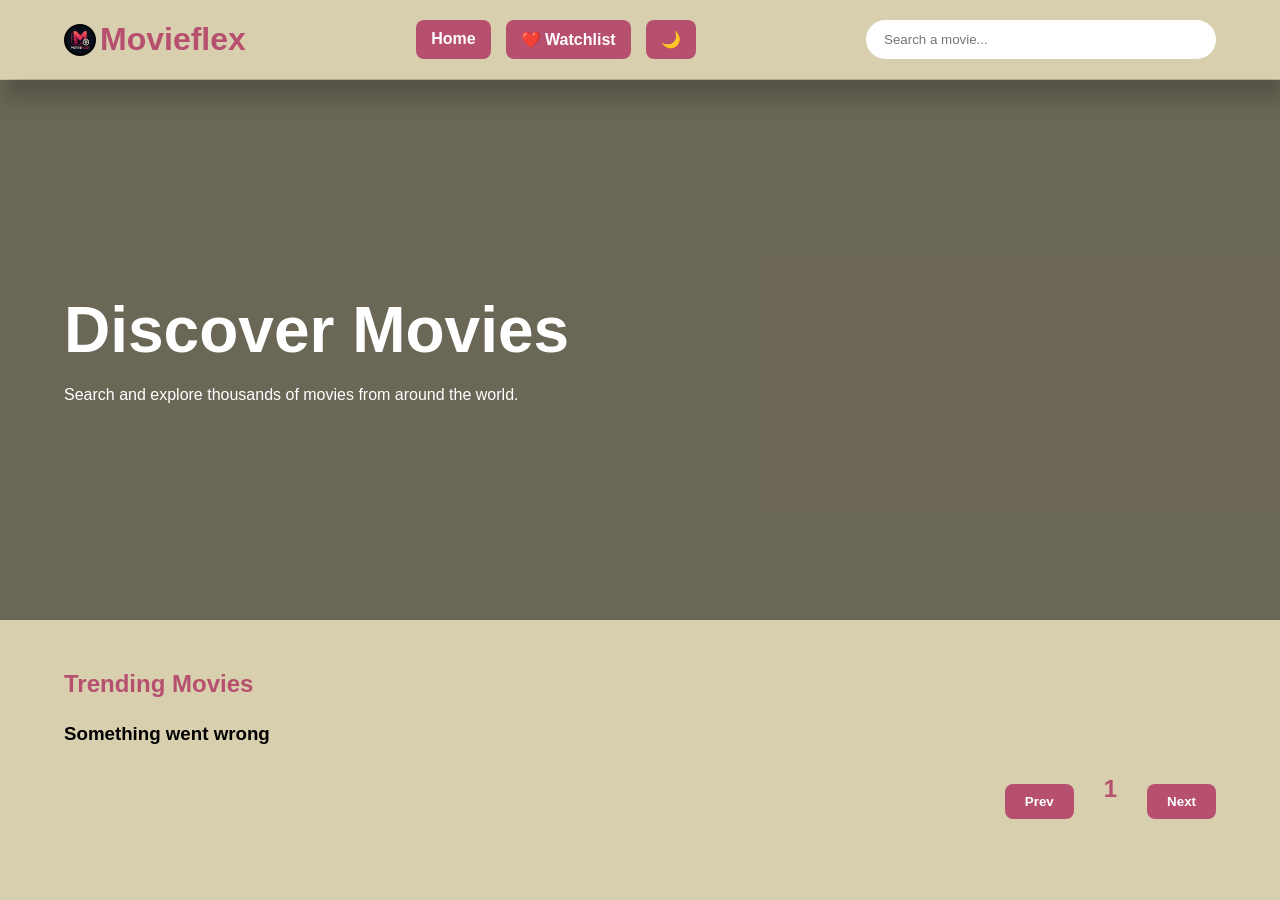
<file: index.html>
<!DOCTYPE html>
<html lang="en">
<head>
    <meta charset="UTF-8">
    <meta name="viewport" content="width=device-width, initial-scale=1.0">
    <title>Movieflex - Discover Movies</title>

    <link rel="icon" href="logo.png">

    <link rel="stylesheet" href="movies.css">
</head>
<body>

    <header>
        <nav>
            <div class="heading">
                <img src="logo.png" class="movieflex-logo" >
                <h1>Movieflex</h1>
            </div>

            <div class="nav-links">
                <a href="index.html" class="homeLink">Home</a>
                <a href="watchList.html" class="watchlistLink">❤️ Watchlist</a>
                <button id="themeBtn">🌙</button>
            </div>


            <input
                type="text"
                id="searchInput"
                placeholder="Search a movie..."
                autocomplete="off"
            >
        </nav>
    </header>

    <section class="hero">
        <div class="overlay">
            <div class="hero-content">
                <h2>Discover Movies</h2>
                <p>
                    Search and explore thousands of movies from around the world.
                </p>
            </div>
        </div>
    </section>

    <section class="movies">

        <h2>Trending Movies</h2>

        <div id="loading">
            <div class="spinner"></div>
            <p>Loading movies...</p>
        </div>

        <div class="movies-container" id="results">

        </div>

        <div class="pagination">
            <button id="prev">Prev</button>

            <h2 id="pageNo">1</h2>

            <button id="next">Next</button>
        </div>

    </section>

    <div class="modal" id="movieModal">

        <div class="modal-content">

            <span class="close">&times;</span>

            <h2 id="modalTitle"></h2>

            <img id="modalPoster" alt="Movie Poster">

            <p id="modalYear"></p>

            <p id="modalGenre"></p>

            <p id="modalDescription"></p>

            <div id="trailerContainer"></div>

        </div>

    </div>

    <script src="movies.js"></script>

</body>
</html>
</file>
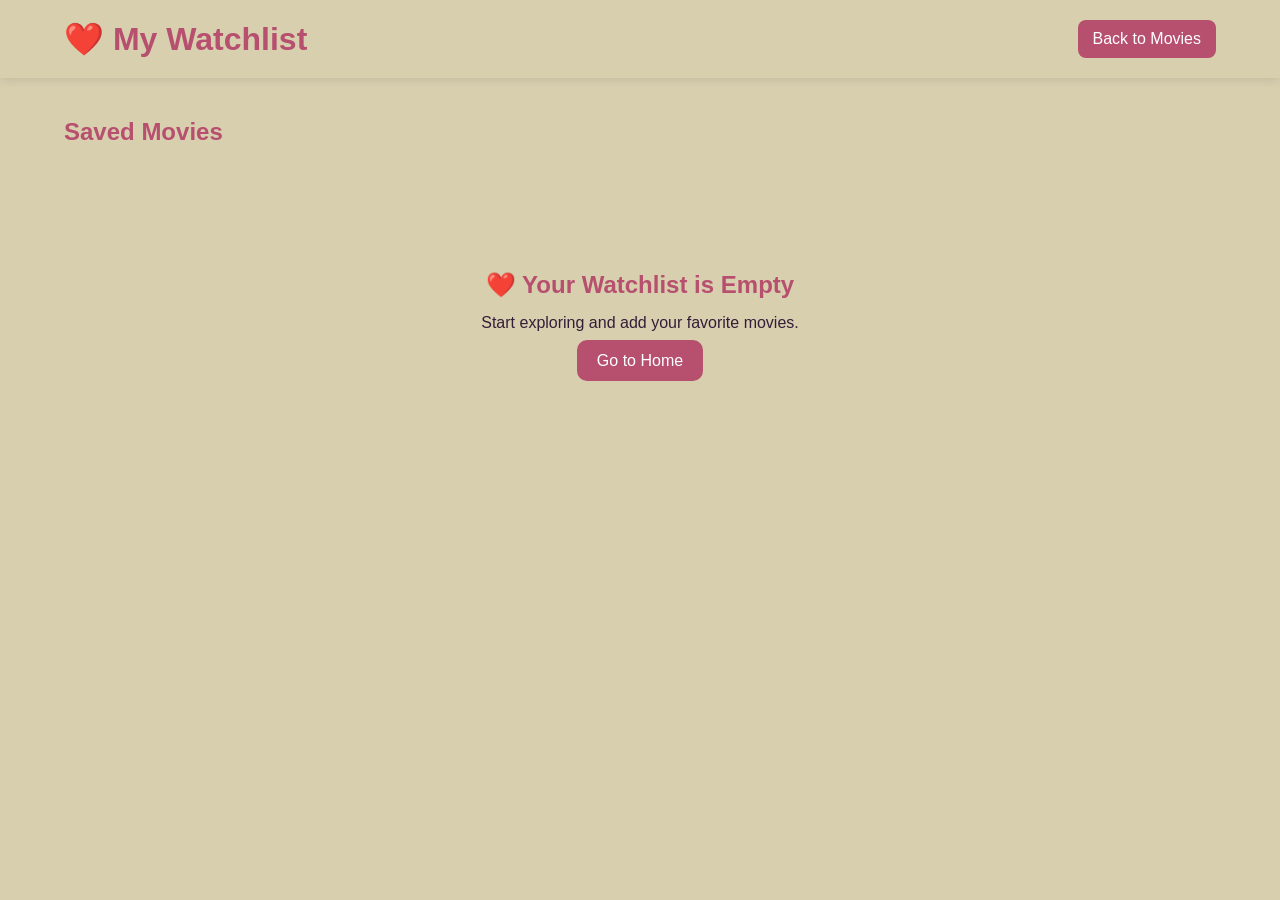
<file: watchList.html>
<!DOCTYPE html>
<html lang="en">
<head>
    <meta charset="UTF-8">
    <meta name="viewport" content="width=device-width, initial-scale=1.0">
    <title>My Watchlist</title>

    <link rel="icon" href="logo.png">
    <link rel="stylesheet" href="watchlist.css">
</head>
<body>

    <header>
        
        <nav>
            <h1>❤️ My Watchlist</h1>

            <a href="index.html" class="home-btn">
                Back to Movies
            </a>
        </nav>
    </header>

    <section class="watchlist">
        <h2>Saved Movies</h2>

        <div class="movies-container" id="watchlistResults">

        </div>
        <div id="emptyMessage">
    <h2>❤️ Your Watchlist is Empty</h2>
    <p>Start exploring and add your favorite movies.</p>
    <a href="index.html">Go to Home</a>
</div>
    </section>


    <script src="watchlist.js"></script>

</body>
</html>
</file>
<file: movies.css>
*{
    margin:0;
    padding:0;
    box-sizing:border-box;
}

body,
nav,
.movie-card,
.modal-content,
input,
button{
    transition:0.3s;
}

body{
    background:#D8CFAF;
    font-family:Arial,sans-serif;
}

nav{
    position:fixed;
    top:0;
    left:0;
    width:100%;
    padding:20px 5%;
    display:flex;
    justify-content:space-between;
    align-items:center;
    background:#D8CFAF;
    z-index:100;
    box-shadow:5px 20px 20px rgba(0,0,0,0.2);
    gap:15px;
}

.heading{
    display: flex;
    align-items: center;
}

.movieflex-logo{
    width: 2rem;
    height: 2rem;
    margin-right: 0.25rem;
    border-radius: 50%;
}

nav h1{
    color:#B74F6F;
    font-size:2rem;
}

.nav-links{
    display:flex;
    gap:15px;
}

#themeBtn{
    background:#B74F6F;
    color:white;
    border:none;
    padding:10px 15px;
    border-radius:8px;
    cursor:pointer;
    font-size:1rem;
}

input{
    flex:1;
    min-width:220px;
    max-width:350px;
    padding:12px 18px;
    border:none;
    border-radius:20px;
    outline:none;
}

.homeLink,
.watchlistLink{
    text-decoration:none;
    background:#B74F6F;
    color:white;
    padding:10px 15px;
    border-radius:8px;
    font-weight:bold;
}

.homeLink:hover,
.watchlistLink:hover{
    transform:scale(1.05);
}

/* Dark Mode */

body.dark{
    background:#121212;
}

body.dark nav{
    background:#1e1e1e;
}

body.dark nav h1{
    color:#ff7aa2;
}

body.dark .movies h2,
body.dark .watchlist h2{
    color:#ff7aa2;
}

body.dark .movie-card{
    background:#2b2b2b;
}

body.dark .movie-info h3,
body.dark .rating span,
body.dark p{
    color:#ddd;
}

body.dark .modal-content{
    background:#222;
    color:#eee;
}

body.dark input{
    background:#333;
    color:white;
}

body.dark #emptyMessage p{
    color:#ddd;
}

.hero{
    margin-top:80px;
    height:60vh;
    background-image:url("https://tse2.mm.bing.net/th/id/OIP.MnnZDo47v2KemiEPsHm9twHaEK?r=0&rs=1&pid=ImgDetMain&o=7&rm=3");
    background-size:cover;
    background-position:center;
}

.overlay{
    width:100%;
    height:100%;
    background:rgba(0,0,0,0.5);
    display:flex;
    align-items:center;
}

.hero-content{
    margin-left:5%;
    color:white;
}

.hero-content h2{
    font-size:4rem;
}

.hero-content p{
    max-width:500px;
    margin-top:15px;
    line-height:1.6;
}

.movies{
    padding:50px 5%;
}

.movies h2{
    color:#B74F6F;
    margin-bottom:25px;
}

.movies-container{
    display:grid;
    grid-template-columns:repeat(auto-fit,minmax(220px,1fr));
    gap:25px;
}

.movie-card{
    background:#567568;
    border-radius:15px;
    overflow:hidden;
    cursor:pointer;
    position:relative;
}

.movie-card:hover{
    transform:translateY(-8px);
    box-shadow:0 10px 25px rgba(51,30,56,0.4);
}

.movie-card:hover h3{
    color:#ff7aa2;
}

.movie-card img{
    width:100%;
    height:350px;
    object-fit:cover;
    transition:0.4s;
}

.movie-card img:hover{
    transform:scale(1.05);
}

.watch-btn{
    position:absolute;
    top:10px;
    right:10px;
    z-index:2;
    color:white;
    background:rgba(0,0,0,0.6);
    border:none;
    border-radius:50%;
    font-size:1.5rem;
    width:35px;
    height:35px;
    cursor:pointer;
}

.watch-btn:hover{
    transform:scale(1.15);
}

.watch-btn.active{
    color:red;
    background:white;
}

.movie-info{
    padding:15px;
    display:flex;
    justify-content:space-between;
    align-items:center;
}

.movie-info h3{
    color:#D8CFAF;
}

.rating{
    color:gold;
    font-size:1.5rem;
}

.rating span{
    color:#D8CFAF;
    font-size:1rem;
}

.modal{
    z-index:999;
    display:none;
    position:fixed;
    top:0;
    left:0;
    width:100%;
    height:100%;
    background:rgba(0,0,0,0.7);
    justify-content:center;
    align-items:center;
}

.modal-content{
    background:white;
    color:#331E38;
    width:400px;
    padding:30px;
    border-radius:15px;
    position:relative;
    max-height:80vh;
    overflow-y:auto;
}

#modalPoster{
    width:100%;
    height:350px;
    object-fit:cover;
    border-radius:10px;
    margin-bottom:15px;
}

.close{
    position:absolute;
    top:10px;
    right:20px;
    font-size:2rem;
    cursor:pointer;
}

#loading{
    display:none;
    flex-direction:column;
    align-items:center;
    justify-content:center;
    gap:10px;
    margin:20px auto;
}

.spinner{
    width:50px;
    height:50px;
    border:5px solid #ddd;
    border-top:5px solid #B74F6F;
    border-radius:50%;
    animation:spin 1s linear infinite;
}

@keyframes spin{
    from{
        transform:rotate(0deg);
    }
    to{
        transform:rotate(360deg);
    }
}

.pagination{
    display:flex;
    justify-content:flex-end;
    align-items:center;
    gap:30px;
    margin-top:30px;
}

.pagination button{
    background:#B74F6F;
    padding:10px 20px;
    border:none;
    border-radius:8px;
    color:white;
    font-weight:bold;
}

.pagination button:hover{
    cursor:pointer;
}

.pagination button:disabled{
    opacity:0.5;
    cursor:not-allowed;
}

#trailerContainer{
    margin-top:20px;
}

#trailerContainer iframe{
    width:100%;
    height:220px;
    border-radius:10px;
}

@media(max-width:768px){

    nav{
        flex-wrap:wrap;
    }

    nav h1{
        font-size:1.5rem;
    }

    .nav-links{
        width:100%;
        justify-content:center;
    }

    input{
        width:100%;
        max-width:none;
    }

    .hero-content h2{
        font-size:2.5rem;
    }

    .hero-content p{
        font-size:0.9rem;
    }

    .modal-content{
        width:90%;
    }

    .pagination{
        justify-content:center;
    }
}
</file>
<file: watchlist.css>
*{
    margin:0;
    padding:0;
    box-sizing:border-box;
}

body{
    background:#D8CFAF;
    font-family:Arial, sans-serif;
}

nav{
    background:#D8CFAF;
    padding:20px 5%;
    display:flex;
    justify-content:space-between;
    align-items:center;
    box-shadow:0 2px 10px rgba(0,0,0,0.1);
}

nav h1{
    color:#B74F6F;
    font-size: 2rem;
}

.home-btn{
    text-decoration:none;
    background:#B74F6F;
    color:white;
    padding:10px 15px;
    border-radius:8px;
}

.watchlist{
    padding:40px 5%;
}

.watchlist h2{
    color:#B74F6F;
    margin-bottom:25px;
}

.movies-container{
    display:grid;
    grid-template-columns:
        repeat(auto-fit,minmax(220px,1fr));
    gap:25px;
}

.movie-card{
    background:#567568;
    border-radius:15px;
    overflow:hidden;
    position:relative;
}

.movie-card img{
    width:100%;
    height:350px;
    object-fit:cover;
}

.movie-info{
    display:flex;
    justify-content:space-between;
    align-items:center;
    padding:15px;
}

.movie-info h3{
    color:#D8CFAF;
}

.rating{
    color:gold;
}

.rating span{
    color:#D8CFAF;
}

.delete-btn {
    position: absolute;
    top: 10px;
    right: 10px;
    background: rgba(0,0,0,0.6);
    border: none;
    color: white;
    width: 35px;
    height: 35px;
    border-radius: 50%;
    cursor: pointer;
    font-size: 1rem;
    transition: 0.3s;
}

.delete-btn:hover {
    transform: scale(1.2);
}


#emptyMessage{
    text-align:center;
    margin-top:100px;
}

#emptyMessage h2{
    color:#B74F6F;
    margin-bottom:15px;
}

#emptyMessage p{
    color:#331E38;
    margin-bottom:20px;
}

#emptyMessage a{
    text-decoration:none;
    background:#B74F6F;
    color:white;
    padding:12px 20px;
    border-radius:10px;
}
</file>
